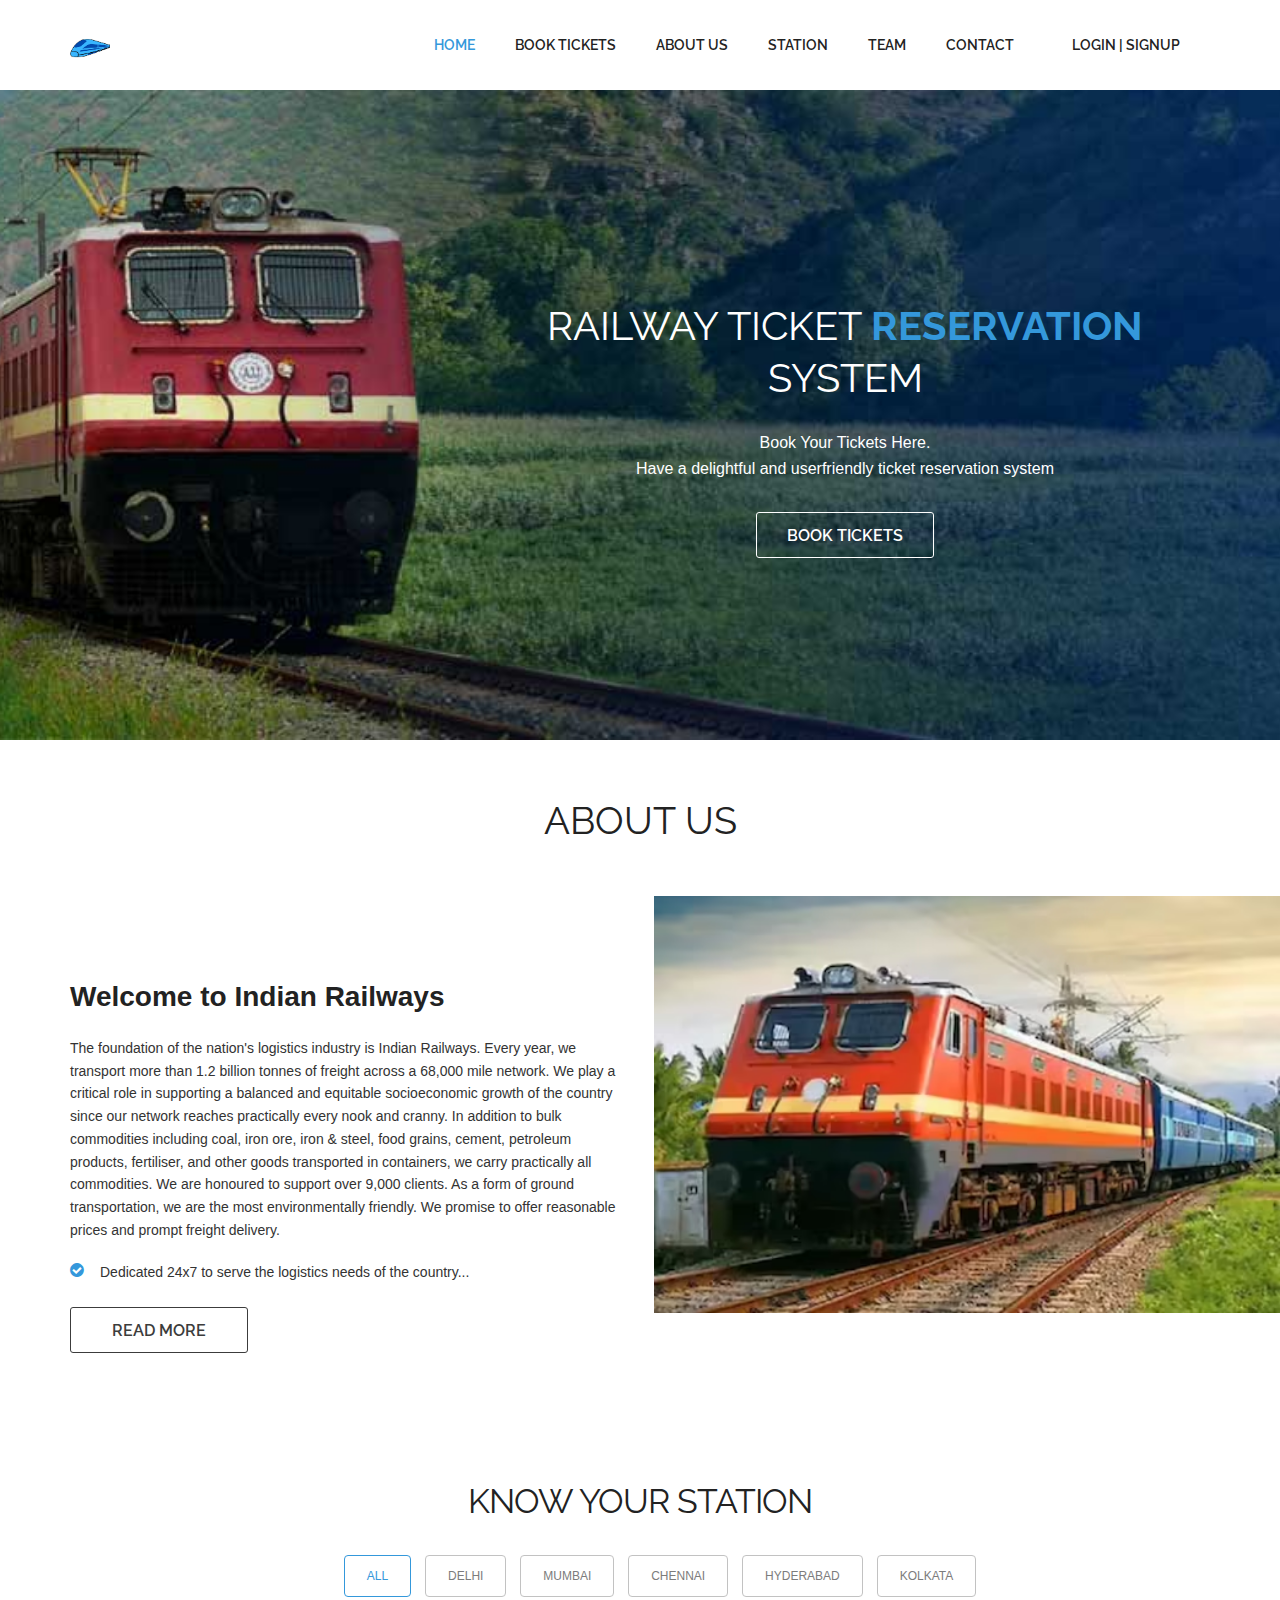
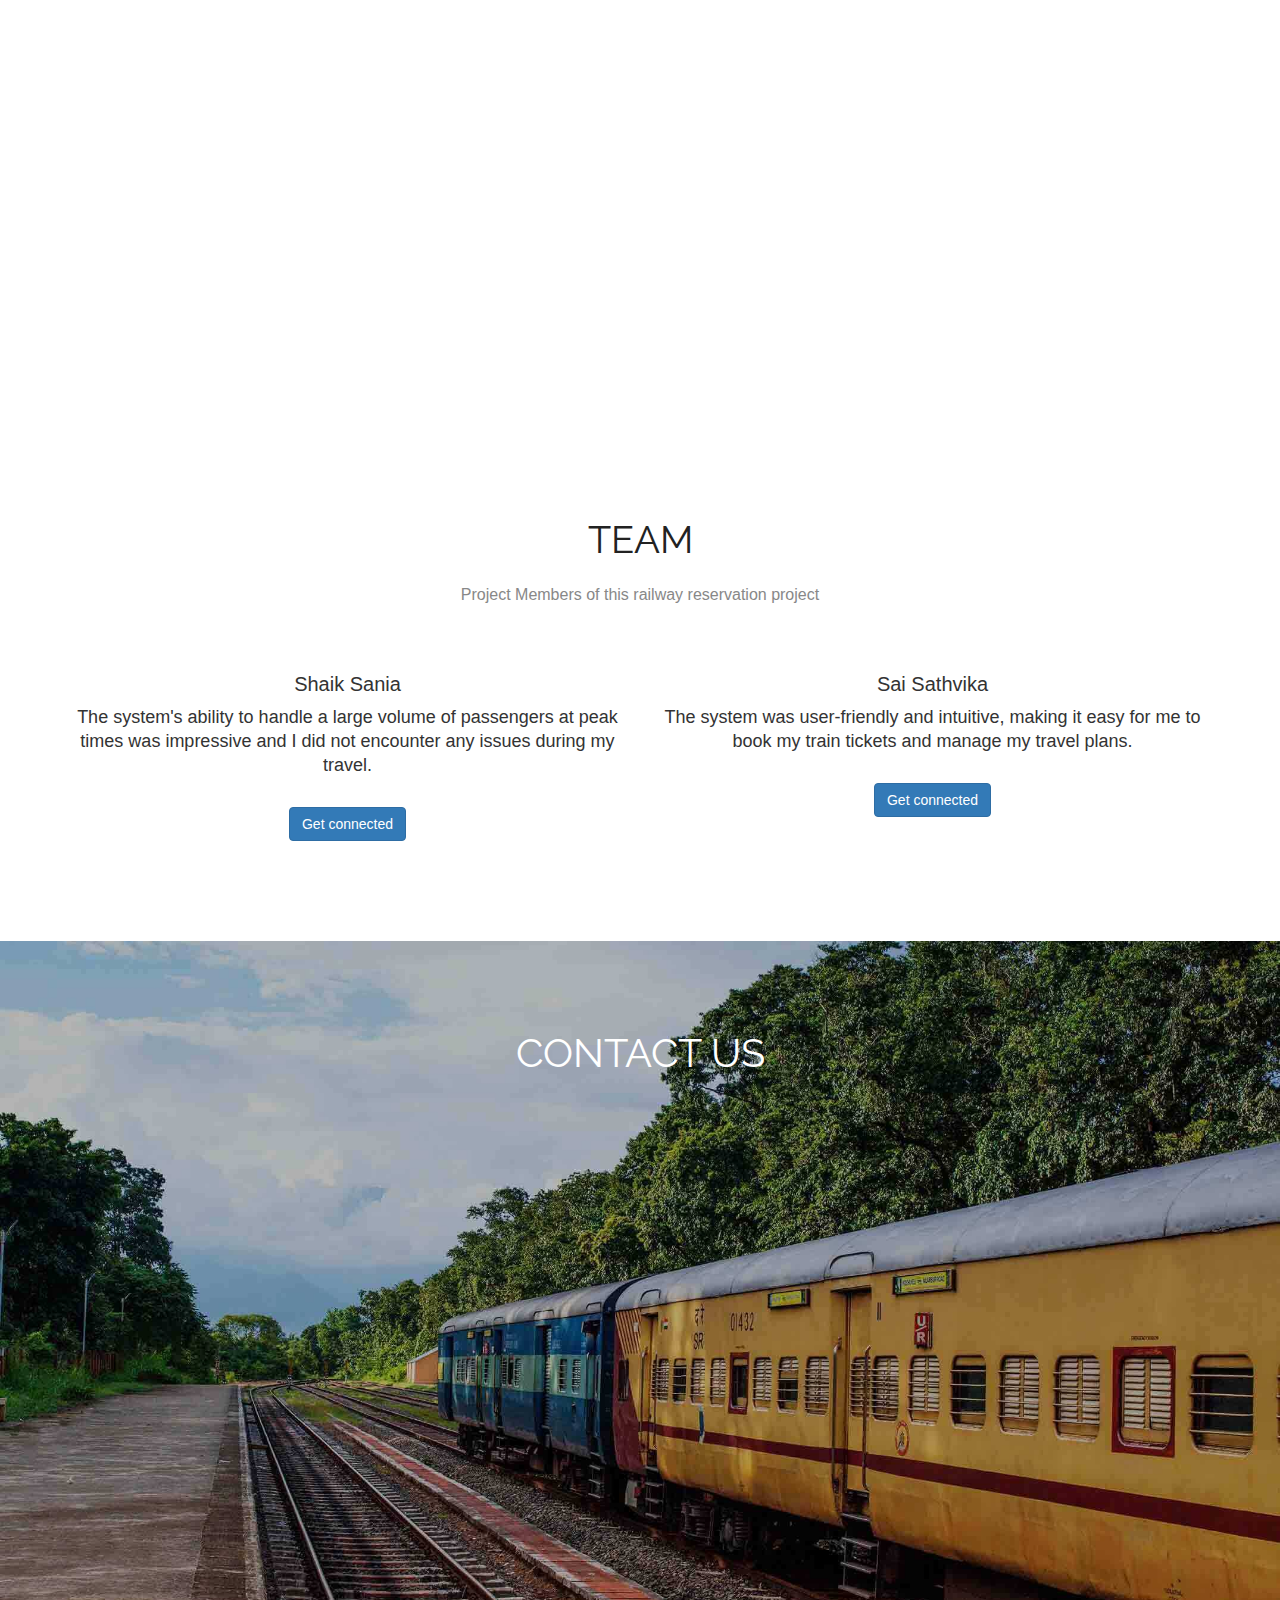
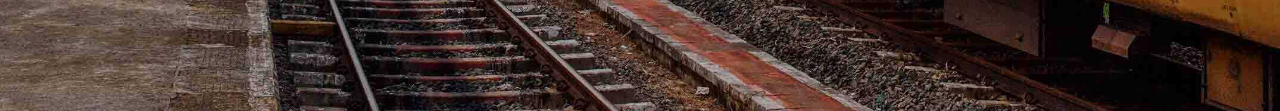
<file: index.html>
<!doctype html>
<html>

<head>
    <meta charset="utf-8">
    <meta name="viewport" content="width=device-width, maximum-scale=1">
    <title>Indian Railways</title>
    <link rel="icon" href="favicon.jpg" type="image/png">
    <link href="css/bootstrap.min.css" rel="stylesheet" type="text/css">
    <link rel="stylesheet" href="js/fancybox/jquery.fancybox.css" type="text/css" media="screen" />
    <link href="css/style.css" rel="stylesheet" type="text/css">
    <link href="css/font-awesome.css" rel="stylesheet" type="text/css">
    <link href="css/animate.css" rel="stylesheet" type="text/css">
</head>

<body>
    <style>
       
    </style>

    <!--Header_section-->
    <header id="header_wrapper">
        <div class="container">
            <div class="header_box">
                <div class="logo" style="height: 30px; overflow:hidden;"><a href="#"><img src="img/logo.jpg" alt="logo" style="width:40px"></a></div>
                <nav class="navbar navbar-inverse" role="navigation">
                    <div class="navbar-header">
                        <button type="button" id="nav-toggle" class="navbar-toggle" data-toggle="collapse"
                            data-target="#main-nav"> <span class="sr-only">Toggle navigation</span> <span
                                class="icon-bar"></span> <span class="icon-bar"></span> <span class="icon-bar"></span>
                        </button>
                    </div>
                    <div id="main-nav" class="collapse navbar-collapse navStyle">
                        <ul class="nav navbar-nav" id="mainNav">
                            <li class="active"><a href="#hero_section" class="scroll-link">Home</a></li>
                            <li><a href="train-booking.html" class="scroll-link">Book Tickets</a></li>
                            <li><a href="#aboutUs" class="scroll-link">About Us</a></li>
                            <li><a href="#station" class="scroll-link">STATION</a></li>
                            <li><a href="#team" class="scroll-link">Team</a></li>
                            <li><a href="#contact" class="scroll-link">Contact</a></li>
                            <li><a href="login.html" class="scroll-link">Login | Signup</a></li>
                        </ul>
                    </div>
                </nav>
            </div>
        </div>
    </header>
    <!--Header_section-->




    <!--Hero_Section-->
    <section id="hero_section" class="top_cont_outer">
        <div class="hero_wrapper">
            <div class="container">
                <div class="hero_section">
                    <div class="row">
                        <div class="col-md-12">
                            <div class="top_left_cont zoomIn wow animated">
                                <h2>Railway Ticket <strong>reservation</strong> system</h2>
                                <p>Book Your Tickets Here. <br />Have a delightful and userfriendly ticket reservation system</p>
                                <a href="train-booking.html" class="read_more2">Book Tickets</a>
                            </div>
                        </div>
                    </div>
                </div>
            </div>
        </div>
    </section>
    <!--Hero_Section-->


    <section id="aboutUs">
        <!--Aboutus-->
        <div class="inner_wrapper aboutUs-container fadeInLeft animated wow">
            <div class="container">
                <h2>About Us</h2>
                <div class="inner_section">

                    <div class="row">
                        <div class="col-lg-12 about-us">
                            <div class="row">
                                <div class="col-md-6">
                                    <h3>Welcome to Indian Railways</h3>
                                    <p>
                                        The foundation of the nation's logistics industry is Indian Railways. Every year, we transport more than 1.2 billion tonnes of freight across a 68,000 mile network. We play a critical role in supporting a balanced and equitable socioeconomic growth of the country since our network reaches practically every nook and cranny. In addition to bulk commodities including coal, iron ore, iron & steel, food grains, cement, petroleum products, fertiliser, and other goods transported in containers, we carry practically all commodities. We are honoured to support over 9,000 clients. As a form of ground transportation, we are the most environmentally friendly. We promise to offer reasonable prices and prompt freight delivery.
                                    </p>

                                    <ul class="about-us-list">
                                        <li class="points">Dedicated 24x7 to serve the logistics needs of the country...
                                        </li>

                                    </ul>
                                    <!-- /.about-us-list -->
                                    <div class="about-us-link">
                                        <a href="#" class="read_more">Read More</a>
                                    </div>
                                    <!-- /.about-us-link -->

                                </div>
                                <!-- /.col-md-6 -->
                                <div class="col-md-6"></div>
                                <!-- /.col-md-6 -->
                            </div>
                            <!-- /.row -->
                        </div>
                        <!-- /.col-lg-12 -->
                    </div>

                </div>
            </div>
        </div>
    </section>
    <!--Aboutus-->



    <!-- Station_portfolio -->
    <section id="station" class="content">

        <!-- Container -->
        <div class="container portfolio_title">

            <!-- Title -->
            <div class="section-title">
                <h2>KNOW YOUR STATION</h2>
            </div>
            <!--/Title -->

        </div>
        <!-- Container -->

        <div class="portfolio-top"></div>

        <!-- station_Portfolio Filters -->
        <div class="portfolio">

            <div id="filters" class="sixteen columns">
                <ul class="clearfix">
                    <li>
                        <a id="all" href="#" data-filter="*" class="active">
                            <h5>All</h5>
                        </a>
                    </li>
                    <li>
                        <a class="" href="#" data-filter=".prototype">
                            <h5>Delhi</h5>
                        </a>
                    </li>
                    <li>
                        <a class="" href="#" data-filter=".design">
                            <h5>Mumbai</h5>
                        </a>
                    </li>
                    <li>
                        <a class="" href="#" data-filter=".android">
                            <h5>Chennai</h5>
                        </a>
                    </li>
                    <li>
                        <a class="" href="#" data-filter=".appleIOS">
                            <h5>Hyderabad </h5>
                        </a>
                    </li>
                    <li>
                        <a class="" href="#" data-filter=".web">
                            <h5>Kolkata</h5>
                        </a>
                    </li>
                </ul>
            </div>
            <!--/station_Portfolio Filters -->

            <!-- station_Portfolio Wrapper -->
            <div class="isotope fadeInLeft animated wow" style="position: relative; overflow: hidden; height: 480px;"
                id="portfolio_wrapper">

                <!-- station_Portfolio Item -->
                <div style="position: absolute; left: 0px; top: 0px; transform: translate3d(0px, 0px, 0px) scale3d(1, 1, 1); width: 337px; opacity: 1;"
                    class="portfolio-item one-four   appleIOS isotope-item">
                    <div class="portfolio_img"> <img src="img/delhi.jpg" alt="station_Portfolio 1"> </div>
                    <div class="item_overlay">
                        <a href="img/delhi1.jpg" class="item_info fancybox">
                            <h4 class="project_name">DELHI STATION</h4>
                        </a>
                    </div>
                </div>
                <!--/station_Portfolio Item -->

                <!-- station_Portfolio Item-->
                <div style="position: absolute; left: 0px; top: 0px; transform: translate3d(337px, 0px, 0px) scale3d(1, 1, 1); width: 337px; opacity: 1;"
                    class="portfolio-item one-four  design isotope-item">
                    <div class="portfolio_img"> <img src="img/mubai.jpg" alt="station_Portfolio 1"> </div>
                    <div class="item_overlay">
                        <a href="img/mumbai1.jpg" class="item_info fancybox">
                            <h4 class="project_name">Mumbai Centeral</h4>
                        </a>
                    </div>
                </div>
                <!--/station_Portfolio Item -->

                <!-- station_Portfolio Item -->
                <div style="position: absolute; left: 0px; top: 0px; transform: translate3d(674px, 0px, 0px) scale3d(1, 1, 1); width: 337px; opacity: 1;"
                    class="portfolio-item one-four  design  isotope-item">
                    <div class="portfolio_img"> <img src="img/mum1.jpg" alt="station_Portfolio 1"> </div>
                    <div class="item_overlay">
                        <a href="img/mum1.jpg" class="item_info fancybox">
                            <h4 class="project_name">Mumbai</h4>
                        </a>
                    </div>
                </div>
                <!--/station_Portfolio Item-->

                <!-- station_Portfolio Item-->
                <div style="position: absolute; left: 0px; top: 0px; transform: translate3d(1011px, 0px, 0px) scale3d(1, 1, 1); width: 337px; opacity: 1;"
                    class="portfolio-item one-four  android  prototype web isotope-item">
                    <div class="portfolio_img"> <img src="img/delhi.jpg" alt="station_Portfolio 1"> </div>
                    <div class="item_overlay">
                        <a href="img/delhi1.jpg" class="item_info fancybox">
                            <h4 class="project_name">DELHI</h4>
                        </a>
                    </div>
                </div>
                <!-- station_Portfolio Item -->

                <!-- station_Portfolio Item -->
                <div style="position: absolute; left: 0px; top: 0px; transform: translate3d(0px, 240px, 0px) scale3d(1, 1, 1); width: 337px; opacity: 1;"
                    class="portfolio-item one-four  design isotope-item">
                    <div class="portfolio_img"> <img src="img/mum.jpg" alt="station_Portfolio 1"> </div>
                    <div class="item_overlay">
                        <a href="img/mum.jpg" class="item_info fancybox">
                            <h4 class="project_name">Mumbai</h4>
                        </a>
                    </div>
                </div>
                <!--/station_Portfolio Item -->

                <!-- station_Portfolio Item -->
                <div style="position: absolute; left: 0px; top: 0px; transform: translate3d(337px, 240px, 0px) scale3d(1, 1, 1); width: 337px; opacity: 1;"
                    class="portfolio-item one-four  web isotope-item">
                    <div class="portfolio_img"> <img src="img/kolkata.jpeg" alt="station_Portfolio 1"> </div>
                    <div class="item_overlay">
                        <a href="img/kolkata.jpeg" class="item_info fancybox">
                            <h4 class="project_name">Kolkata
                            </h4>
                        </a>
                    </div>
                </div>
                <!--/Portfolio Item -->

                <!-- Portfolio Item  -->
                <div style="position: absolute; left: 0px; top: 0px; transform: translate3d(674px, 240px, 0px) scale3d(1, 1, 1); width: 337px; opacity: 1;"
                    class="portfolio-item one-four  design web isotope-item">
                    <div class="portfolio_img"> <img src="img/kol-hw.jpg" alt="station_Portfolio 1"> </div>
                    <div class="item_overlay">
                        <a href="img/kol-hw.jpg" class="item_info fancybox">
                            <h4 class="project_name">Kolkata Howrah</h4>
                        </a>
                    </div>
                </div>
                <!--/station_Portfolio Item -->

                <!-- station_Portfolio Item -->
                <div style="position: absolute; left: 0px; top: 0px; transform: translate3d(1011px, 240px, 0px) scale3d(1, 1, 1); width: 337px; opacity: 1;"
                    class="portfolio-item one-four   android isotope-item">
                    <div class="portfolio_img"> <img src="img/chennai.JPG" alt="station_Portfolio 1"> </div>
                    <div class="item_overlay">
                        <a href="img/chennai.JPG" class="item_info fancybox">
                            <h4 class="project_name">Chennai Central</h4>
                        </a>
                    </div>
                </div>
                <!--/station_Portfolio Item -->



            </div>
            <!--/station_Portfolio Wrapper -->

        </div>
        <!--/station_Portfolio Filters -->

        <div class="portfolio_btm"></div>


        <div id="project_container">
            <div class="clear"></div>
            <div id="project_data"></div>
        </div>
    </section>


    <section class="page_section team" id="team">
        <!--main-section team-start-->
        <div class="container" style="padding-top:50px;">
            <h2>Team</h2>
            <h6>Project Members of this railway reservation project</h6>
  

<!-- new div -->
<div class="row text-center" style="padding-bottom: 100px; font-size: 18px;">
  <div class="col-sm-6 mb-3 mb-sm-0">
    <div class="card">
      <div class="card-body">
        <h5 class="card-title" style="font-size: 20px;">Shaik Sania</h5>
        <p class="card-text">The system's ability to handle a large volume of passengers at peak times was impressive and I did not encounter any issues during my travel. </p>
        <a href="#" class="btn btn-primary" style="margin-top:30px">Get connected</a>
      </div>
    </div>
  </div>
  <div class="col-sm-6">
    <div class="card">
      <div class="card-body">
        <h5 class="card-title" style="font-size: 20px;">Sai Sathvika</h5>
        <p class="card-text">The system was user-friendly and intuitive, making it easy for me to book my train tickets and manage my travel plans. </p>
        <a href="#" class="btn btn-primary" style="margin-top:30px">Get connected</a>
      </div>
    </div>
  </div>
</div>
<!-- new div -->
        </div>
    </section>
    <!--/Team-->
    <!--Footer-->
    <footer class="footer_wrapper" id="contact">
        <div class="container">
            <section class="page_section contact" id="contact">
                <div class="contact_section">
                    <h2>Contact Us</h2>
                    <div class="row">
                        <div class="col-lg-4">

                        </div>
                        <div class="col-lg-4">

                        </div>
                        <div class="col-lg-4">

                        </div>
                    </div>
                </div>
                <div class="row">
                    <div class="col-lg-4 wow fadeInLeft" style="color: #fff;">
                        <div class="contact_info">
                            <div class="detail">
                                <h4>S_Infosys</h4>
                                <p>104, Deepanjali Nagar, Bangalore</p>
                            </div>
                            <div class="detail">
                                <h4>call us</h4>
                                <p>+91 9876543210</p>
                            </div>
                            <div class="detail">
                                <h4>Email us</h4>
                                <p>support@ourteam.com</p>
                            </div>
                        </div>
                    </div>
                    <div class="col-lg-8 wow fadeInLeft delay-06s" style="color: #fff;">
                        <div class="form">
                            <input class="input-text" type="text" name="" value="Your Name *"
                                onFocus="if(this.value==this.defaultValue)this.value='';"
                                onBlur="if(this.value=='')this.value=this.defaultValue;">
                            <input class="input-text" type="text" name="" value="Your E-mail *"
                                onFocus="if(this.value==this.defaultValue)this.value='';"
                                onBlur="if(this.value=='')this.value=this.defaultValue;">
                            <textarea class="input-text text-area" cols="0" rows="0"
                                onFocus="if(this.value==this.defaultValue)this.value='';"
                                onBlur="if(this.value=='')this.value=this.defaultValue;">Your Message *</textarea>
                            <input class="input-btn" type="submit" value="send message">
                        </div>
                    </div>
                </div>
            </section>
        </div>
    </footer>

    <script type="text/javascript" src="js/jquery-1.11.0.min.js"></script>
    <script type="text/javascript" src="js/bootstrap.min.js"></script>
    <script type="text/javascript" src="js/jquery-scrolltofixed.js"></script>
    <script type="text/javascript" src="js/jquery.nav.js"></script>
    <script type="text/javascript" src="js/jquery.easing.1.3.js"></script>
    <script type="text/javascript" src="js/jquery.isotope.js"></script>
    <script src="js/fancybox/jquery.fancybox.pack.js" type="text/javascript"></script>
    <script type="text/javascript" src="js/wow.js"></script>
    <script type="text/javascript" src="js/custom.js"></script>




</body>

</html>
</file>
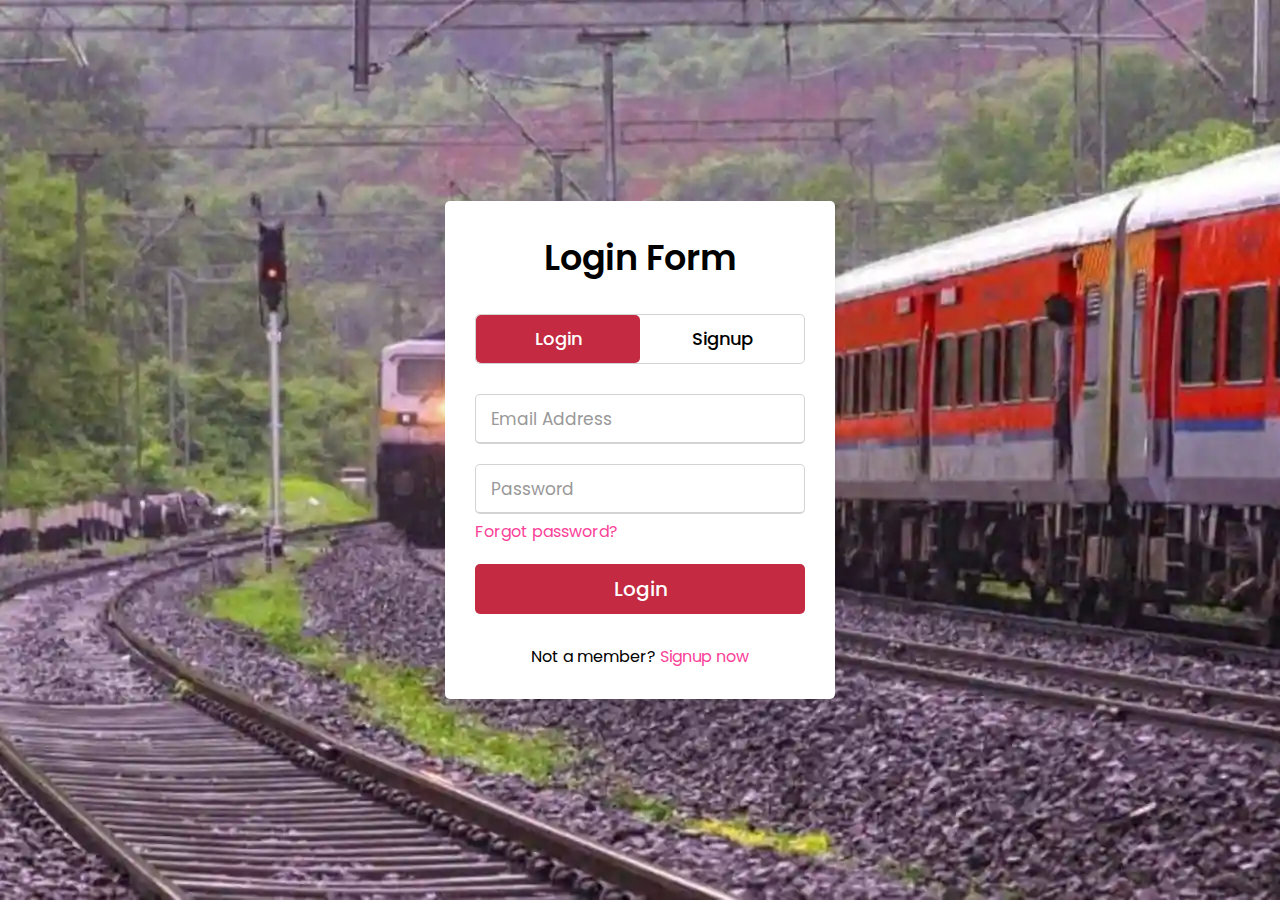
<file: login.html>
<!DOCTYPE html>
<html lang="en" dir="ltr">
   <head>
      <meta charset="utf-8">
      <title>Login and Registration | Railway Reservation System</title>
      
    <link rel="icon" href="favicon.jpg" type="image/png">
      <link rel="stylesheet" href="css/login.css">
      <meta name="viewport" content="width=device-width, initial-scale=1.0">

   </head>
   <body style="background-image: url(img/regpage.jpg);  background-size: cover;">


      <div class="wrapper">
         <div class="title-text">
            <div class="title login">
               Login Form
            </div>
            <div class="title signup">
               Signup Form
            </div>
         </div>
         <div class="form-container">
            <div class="slide-controls">
               <input type="radio" name="slide" id="login" checked>
               <input type="radio" name="slide" id="signup">
               <label for="login" class="slide login">Login</label>
               <label for="signup" class="slide signup">Signup</label>
               <div class="slider-tab"></div>
            </div>
            <div class="form-inner">
               <form action="#" class="login">
                  <div class="field">
                     <input type="text" placeholder="Email Address" required>
                  </div>
                  <div class="field">
                     <input type="password" placeholder="Password" required>
                  </div>
                  <div class="pass-link">
                     <a href="#">Forgot password?</a>
                  </div>
                  <div class="field btn">
                     <div class="btn-layer"></div>
                     <input type="submit" value="Login">
                  </div>
                  <div class="signup-link">
                     Not a member? <a href="">Signup now</a>
                  </div>
               </form>
               <form action="#" class="signup">
                  <div class="field">
                     <input type="text" placeholder="Email Address" required>
                  </div>
                  <div class="field">
                     <input type="password" placeholder="Password" required>
                  </div>
                  <div class="field">
                     <input type="password" placeholder="Confirm password" required>
                  </div>
                  <div class="field btn">
                     <div class="btn-layer"></div>
                     <input type="submit" value="Signup">
                  </div>
               </form>
            </div>
         </div>
      </div>



      
 




      <script>
         const loginText = document.querySelector(".title-text .login");
         const loginForm = document.querySelector("form.login");
         const loginBtn = document.querySelector("label.login");
         const signupBtn = document.querySelector("label.signup");
         const signupLink = document.querySelector("form .signup-link a");
         signupBtn.onclick = (()=>{
           loginForm.style.marginLeft = "-50%";
           loginText.style.marginLeft = "-50%";
         });
         loginBtn.onclick = (()=>{
           loginForm.style.marginLeft = "0%";
           loginText.style.marginLeft = "0%";
         });
         signupLink.onclick = (()=>{
           signupBtn.click();
           return false;
         });
      </script>
   </body>
</html>
</file>
<file: css/login.css>
@import url('https://fonts.googleapis.com/css2?family=Poppins:wght@200;300;400;500;600;700&display=swap');
*{
  margin: 0;
  padding: 0;
  box-sizing: border-box;
  font-family: 'Poppins',sans-serif;
  text-decoration: none;
}



@import url('https://fonts.googleapis.com/css?family=Poppins:400,500,600,700&display=swap');
*{
  margin: 0;
  padding: 0;
  box-sizing: border-box;
  font-family: 'Poppins', sans-serif;
}
html,body{
  display: grid;
  height: 100%;
  width: 100%;
  place-items: center;
  /*background: -webkit-linear-gradient(left, #a445b2, #fa4299);*/
  background-image: url('bg.jpg');
}
::selection{
  background: #fa4299;
  color: #fff;
}
.wrapper{
  overflow: hidden;
  max-width: 390px;
  background: #fff;
  padding: 30px;
  border-radius: 5px;
  box-shadow: 0px 15px 20px rgba(0,0,0,0.1);
}
.wrapper .title-text{
  display: flex;
  width: 200%;
}
.wrapper .title{
  width: 50%;
  font-size: 35px;
  font-weight: 600;
  text-align: center;
  transition: all 0.6s cubic-bezier(0.68,-0.55,0.265,1.55);
}
.wrapper .slide-controls{
  position: relative;
  display: flex;
  height: 50px;
  width: 100%;
  overflow: hidden;
  margin: 30px 0 10px 0;
  justify-content: space-between;
  border: 1px solid lightgrey;
  border-radius: 5px;
}
.slide-controls .slide{
  height: 100%;
  width: 100%;
  color: #fff;
  font-size: 18px;
  font-weight: 500;
  text-align: center;
  line-height: 48px;
  cursor: pointer;
  z-index: 1;
  transition: all 0.6s ease;
}
.slide-controls label.signup{
  color: #000;
}
.slide-controls .slider-tab{
  position: absolute;
  height: 100%;
  width: 50%;
  left: 0;
  z-index: 0;
  border-radius: 5px;
/*  background: -webkit-linear-gradient(left, #a445b2, #fa4299);*/
background: #C42A41;
  transition: all 0.6s cubic-bezier(0.68,-0.55,0.265,1.55);
}
input[type="radio"]{
  display: none;
}
#signup:checked ~ .slider-tab{
  left: 50%;
}
#signup:checked ~ label.signup{
  color: #fff;
  cursor: default;
  user-select: none;
}
#signup:checked ~ label.login{
  color: #000;
}
#login:checked ~ label.signup{
  color: #000;
}
#login:checked ~ label.login{
  cursor: default;
  user-select: none;
}
.wrapper .form-container{
  width: 100%;
  overflow: hidden;
}
.form-container .form-inner{
  display: flex;
  width: 200%;
}
.form-container .form-inner form{
  width: 50%;
  transition: all 0.6s cubic-bezier(0.68,-0.55,0.265,1.55);
}
.form-inner form .field{
  height: 50px;
  width: 100%;
  margin-top: 20px;
}
.form-inner form .field input{
  height: 100%;
  width: 100%;
  outline: none;
  padding-left: 15px;
  border-radius: 5px;
  border: 1px solid lightgrey;
  border-bottom-width: 2px;
  font-size: 17px;
  transition: all 0.3s ease;
}
.form-inner form .field input:focus{
  border-color: #fc83bb;
  /* box-shadow: inset 0 0 3px #fb6aae; */
}
.form-inner form .field input::placeholder{
  color: #999;
  transition: all 0.3s ease;
}
form .field input:focus::placeholder{
  color: #b3b3b3;
}
.form-inner form .pass-link{
  margin-top: 5px;
}
.form-inner form .signup-link{
  text-align: center;
  margin-top: 30px;
}
.form-inner form .pass-link a,
.form-inner form .signup-link a{
  color: #fa4299;
  text-decoration: none;
}
.form-inner form .pass-link a:hover,
.form-inner form .signup-link a:hover{
  text-decoration: underline;
}
form .btn{
  height: 50px;
  width: 100%;
  border-radius: 5px;
  position: relative;
  overflow: hidden;
}
form .btn .btn-layer{
  height: 100%;
  width: 300%;
  position: absolute;
  left: -100%;
/*  background: -webkit-linear-gradient(right, #a445b2, #fa4299, #a445b2, #fa4299);*/
background: #C42A41;
  border-radius: 5px;
  transition: all 0.4s ease;;
}
form .btn:hover .btn-layer{
  left: 0;
}
form .btn input[type="submit"]{
  height: 100%;
  width: 100%;
  z-index: 1;
  position: relative;
  background: none;
  border: none;
  color: #fff;
  padding-left: 0;
  border-radius: 5px;
  font-size: 20px;
  font-weight: 500;
  cursor: pointer;
}
</file>
<file: css/style.css>
@charset "utf-8";
@import url(http://fonts.googleapis.com/css?family=Raleway:800,700,400);
@import url(http://fonts.googleapis.com/css?family=Signika:400,600);
/* Reset
---------------------------------*/

ul {
    list-style: none;
}

.figure {
    margin: 0px;
}

img {
    max-width: 100%;
}

a,
a:hover,
a:active {
    outline: 0px !important;
    text-decoration: none;
}

---------------------------------*/

body {
    background: #fff;
    font-family: 'Open Sans', sans-serif;
    font-size: 14px;
    font-weight: normal;
    color: #888888;
    margin: 0;
}

h2 {
    font-size: 38px;
    color: #222222;
    font-family: 'Raleway', sans-serif;
    font-weight: normal;
    margin: 0px 0 25px 0;
    text-align: center;
    text-transform: uppercase;
}

h3 {
    font-family: 'Open Sans', sans-serif;
    font-weight: 600;
    color: #222222;
    font-size: 18px;
    margin: 0 0 5px 0;
}

h6 {
    font-size: 16px;
    color: #888888;
    font-family: 'Open Sans', sans-serif;
    font-weight: 400;
    text-align: center;
    margin: 0 0 60px 0;
}

p {
    line-height: 24px;
    margin: 0;
}

/* Header Styles
---------------------------------*/

#header_wrapper {
    background: #ffffff;
    padding: 20px 0px;
}

.header_box {
    position: relative;
}

.logo {
    float: left;
    margin-top: 8px;
    position: relative;
    z-index: 2;
}

.res-nav_click {
    display: none;
}

/* Nav Styles
---------------------------------*/

.navbar-inverse {
    background-color: transparent;
    border-color: transparent;
}

.navbar {
    border: 0px solid #fff;
    min-height: 40px;
    margin-bottom: 0px;
}

.navbar-inverse .navbar-nav>li>a {
    color: #222;
}

.navStyle {
    float: right;
}

.navStyle ul {
    list-style: none;
    padding: 0px;
}

.navStyle ul li {
    display: inline-block;
    margin: 0 5px;
}

.navStyle ul li:first-child {
    /*margin:0px;*/
    
}

.navStyle ul li:last-child {
    margin: 0 0 0 23px;
}

.navStyle ul li a {
    display: block;
    font-size: 14px;
    color: #222222;
    font-family: 'Raleway', sans-serif;
    text-decoration: none;
    text-transform: uppercase;
    font-weight: 600;
    transition: all 0.2s ease-in-out;
    -moz-transition: all 0.2s ease-in-out;
    -webkit-transition: all 0.2s ease-in-out;
}

.navStyle ul li a:hover {
    color: #3498db;
}

.navStyle>li>a:hover,
.nav>li>a:focus {
    text-decoration: none;
    color: #3498db;
    background-color: transparent;
}

.navbar-inverse .navbar-nav>li>a:hover,
.navbar-inverse .navbar-nav>li>a:focus {
    color: #3498db;
    background-color: transparent;
}

.navbar-inverse .navbar-nav>.active>a,
.navbar-inverse .navbar-nav>.active>a:hover,
.navbar-inverse .navbar-nav>.active>a:focus {
    color: #3498db;
    background-color: transparent;
}

.navStyle>li.active>a,
.navStyle>li.active>a:hover {
    text-decoration: none;
    color: #3498db;
    background-color: transparent;
}

.borderLeft {
    border-left: 1px solid #DADADA;
}

.borderTop {
    margin-top: 30px;
    border-top: 1px solid #DADADA;
}

.mrgTop {
    margin-top: 30px;
}

/* Top_content
---------------------------------*/

.top_cont_outer {
    background: #3498db;
    position: relative;
/*    background: url(../img/cover1.jpg) top center no-repeat;*/
background: url(../img/train2.jpg) top center no-repeat;
    background-position: center;
    background-size: cover;
    height: 650px;
}

.hero_section {
    position: relative;
    padding-top: 100px;
}

.white_pad {
    position: relative;
    right: 0px;
    bottom: 0px;
}

.white_pad img {
    position: absolute;
    right: 0px;
    bottom: 0px;
}

.top_left_cont {
/*    padding: 110px 0;*/
padding-top: 110px;
padding-left: 410px;
}

.top_left_cont h3 {
    font-size: 16px;
    color: #f56eab;
    margin: 0 0 20px 0;
    text-align: left;
    font-weight: 700;
}

.top_left_cont h2 {
    font-size: 40px;
    color: #FFF;
    line-height: 52px;
    margin: 0 0 26px 0;
    font-family: 'Raleway', sans-serif;
    text-align: center;
}

.top_left_cont h2 strong {
    font-weight: 700;
    color: #3498db;
}

.top_left_cont p {
    font-size: 16px;
    color: #fff;
    margin: 0 0 30px 0;
    line-height: 26px;
    text-align: center;
}

a.read_more,
a.read_more2 {
    font-family: 'Raleway', sans-serif;
    display: block;
    font-size: 16px;
    width: 178px;
    height: 46px;
    line-height: 46px;
    border-radius: 3px;
    text-align: center;
    text-transform: uppercase;
    font-weight: 600;
    transition: all 0.2s ease-in-out;
    -moz-transition: all 0.2s ease-in-out;
    -webkit-transition: all 0.2s ease-in-out;
    background: transparent;
    color: #fff;
    border: 1px solid #fff;
    margin: 0 auto;
}

a.read_more {
    color: #3C3C3C;
    border: 1px solid #3C3C3C;
}

a.read_more2:hover,
a.read_more:hover {
    background: #fff;
    color: #3498db;
    border: 1px solid #fff;
}

a.read_more:hover {
    background: #fff;
    color: #3498db;
    border: 1px solid #3498db;
}



/* Latest Work
---------------------------------*/

#work_outer {
    background: #f9f9f9;
    padding: 70px 0px;
    position: relative;
}

.work_pic {
    position: absolute;
    right: 0;
    top: 25%;
    width: 50%;
}

.inner_section {
    padding: 60px 0 20px;
}

.service-list {
    padding: 0 0 0 0;
    font-size: 14px;
    margin-bottom: 40px;
}

.service-list-col1 {
    float: left;
    width: 60px;
    text-align: center;
}

.service-list-col1 i {
    /*display: ;*/
    color: #888;
    font-size: 19px;
    font-style: normal;
    line-height: 20px;
}

.service-list-col2 {
    overflow: hidden;
}

.page_section.alabaster {
    background: #fafafa;
}

.work_bottom {
    padding: 20px 0 0 0px;
}

.work_bottom span {
    font-size: 18px;
    color: #333333;
    display: block;
    margin: 0 0 20px 0;
}

a.contact_btn {
    background: #fff;
    text-transform: uppercase;
    display: block;
    width: 176px;
    height: 49px;
    text-align: center;
    line-height: 49px;
    font-size: 16px;
    color: #3498db;
    border-radius: 3px;
    font-family: 'Raleway', sans-serif;
    font-weight: 600;
    border: 2px solid #3498db;
    transition: all 0.2s ease-in-out;
    -moz-transition: all 0.2s ease-in-out;
    -webkit-transition: all 0.2s ease-in-out;
}

a.contact_btn:hover {
    background: #3498db;
    color: #fff;
}

.input-text {
    background: transparent;
}


/* About Us
--------------------------- */

.aboutUs-container {
/*    background-image: url(../img/cover4.jpg);*/
background-image: url(../img/cover143.png);
}

.aboutUs-container {
    background-repeat: no-repeat;
    background-position: right;
    background-size: auto 67%;
    background-position-y: 96px;
}

#about-us .read-more {
    border: 1px solid #3498db;
    color: #1a1a1a;
}

#about-us .read-more:hover {
    background-color: #e74c3c;
    border: 1px solid #e74c3c;
    color: #fff;
}

.about-us-post-container {
    background-repeat: no-repeat;
    background-position: right;
    background-size: auto 100%;
}

.about-us {
    margin-top: 50px;
    margin-bottom: 50px;
}

.about-us h3 {
    font-size: 28px;
    line-height: 40px;
}

.points {
    margin-bottom: 10px;
    font-size: 14px;
    padding-left: 0px;
}

.about-us p {
    /*font-size: 0.9375em;*/
    line-height: 1.625em;
    padding: 15px 0;
}

.about-us .about-us-list {
    list-style: none;
    margin-bottom: 20px;
    padding-left: 0px;
}

.about-us .points {
    position: relative;
    list-style-type: none;
    padding: 5px 0 5px 30px;
}

.about-us .points:before {
    content: "\f058";
    position: absolute;
    font-family: FontAwesome;
    font-size: 1.125em;
    color: #3498db;
    left: 0px;
    top: 3px;
}

.about-us-link a:first-child {
    margin-left: 0;
}

/* Team
---------------------------------*/

.team_section {
    max-width: 993px;
    margin: 0 auto;
}

.team_area {
    width: 30.66%;
    margin-right: 3.82979%;
    overflow: hidden;
    text-align: center;
    float: left;
}

.team_area span {
    margin-bottom: 24px;
    display: block;
}

.team_area:nth-of-type(3n+0) {
    margin: 0;
}

.team_box {
    width: auto;
    height: auto;
    position: relative;
    border-radius: 50%;
    margin: 0px 3px 25px 3px;
}

/*
.team_box_shadow {
    transition: all 0.3s ease-in-out;
    -moz-transition: all 0.3s ease-in-out;
    -webkit-transition: all 0.3s ease-in-out;
    position: absolute;
    width: 100%;
    height: 26%;
    z-index: 10;
    bottom: 0px;
} */

.team_box_shadow a {
    display: block;
    width: 100%;
    height: 100%;
    border-bottom: 4px solid #3498db;
}

.team_box:hover .team_box_shadow {
    box-shadow: inset 0px 0px 0px 148px rgba(17, 17, 17, 0.80);
}

.team_box:hover ul {
    display: block;
    opacity: 1;
}

.team_box img {
    display: block;
    border-radius: 0%;
    width: 90%;
    margin: 0 auto;
}

.team_box ul {
    display: block;
    padding: 0;
    margin: 0;
    list-style: none;
    position: absolute;
    left: 0;
    top: 88%;
    width: 100%;
    text-align: center;
    margin-top: -14px;
    z-index: 15;
    transition: all 0.6s ease-in-out;
    -moz-transition: all 0.6s ease-in-out;
    -webkit-transition: all 0.6s ease-in-out;
}

.team_box ul li {
    display: inline-block;
    margin: 0 11px;
    width: 34px;
    border-radius: 50%;
    background: #fff;
    padding: 10px 0 4px;
    margin-bottom: 5px;
}

.team_box ul li a {
    display: inline-block;
    font-size: 18px;
    color: #3498db;
    transition: all 0.3s ease-in-out;
    -moz-transition: all 0.3s ease-in-out;
    -webkit-transition: all 0.3s ease-in-out;
}

.team_box ul li a:hover,
.team_box ul li a:focus {
    text-decoration: none;
}

.team_box ul li a.fa-twitter:hover {
    color: #55acee;
}

.team_box ul li a.fa-facebook:hover {
    color: #3b5998;
}

.team_box ul li a.fa-pinterest:hover {
    color: #cb2026;
}

.team_box ul li a.fa-google-plus:hover {
    color: #dd4b39;
}

#aboutUs {
    padding: 60px 0;
}

/* Contact
---------------------------------*/

.page_section.contact {
    padding: 90px 0 100px;
}

.contact_section {
    margin: 0 0 60px 0;
}

.contact_section h2 {
    font-size: 40px;
    color: #ffffff;
    margin: 0 0 50px 0;
    text-transform: uppercase;
}

.contact_block {
    text-align: center;
}

.contact_block_icon {
    border-radius: 50%;
    height: 85px;
    width: 85px;
    margin: 0px auto 20px;
}

.contact_block_icon.icon2 {
    border-color: #3498db;
}

.contact_block_icon.icon3 {
    border-color: #49b5e7;
}

.contact_block_icon span {
    background: none repeat scroll 0 0 #f56eab;
    border: 5px solid #fff;
    border-radius: 50%;
    display: block;
    height: 100%;
    width: 100%;
}

.contact_block_icon.icon2 {
    border-color: #3498db;
}

.contact_block_icon.icon2 span {
    background: #3498db;
}

.contact_block_icon.icon3 {
    border-color: #49b5e7;
}

.contact_block_icon.icon3 span {
    background: #49b5e7;
}

.contact_block_icon i {
    color: #fff;
    font-size: 36px;
    margin-top: 0;
    position: relative;
    top: 26px;
    z-index: 20;
}

.contact_block span {
    display: block;
    font-size: 16px;
    color: #ffffff;
    line-height: 20px;
}

.contact_block span a {
    display: block;
    font-size: 16px;
    color: #ffffff;
    line-height: 20px;
}

.contact_info {
    font-size: 15px;
    margin: 0 0 0 20px;
    padding-left: 0;
}

.contact_info h3 {
    font-size: 24px;
    font-weight: 600;
    margin: 0 0 30px;
    color: #fff;
}

.contact_info p {
    line-height: 28px;
    display: block;
    font-size: 16px;
    color: #ffffff;
    margin: 0 0 30px;
}

.social_links {
    padding: 0;
    margin: 0;
    display: block;
    overflow: hidden;
    list-style: none;
}

.social_links li {
    float: left;
    margin-right: 4px;
}

.social_links li a {
    display: block;
    width: 50px;
    height: 50px;
    text-align: center;
    line-height: 50px;
    font-size: 25px;
    color: #fff;
}

.social_links li a:hover,
.social_links li a:focus {
    text-decoration: none;
    border-radius: 80px;
}

.twitter a:hover {
    color: #55acee;
}

.facebook a:hover {
    color: #3b5998;
}

.pinterest a:hover {
    color: #cb2026;
}

.gplus a:hover {
    color: #dd4b39;
}

.form {
    margin: 0 66px 0 30px;
}

.input-text {
    padding: 15px 16px;
    border: 1px solid #ccc;
    width: 100%;
    height: 50px;
    display: block;
    border-radius: 4px;
    font-size: 15px;
    color: #aaa;
    margin: 0 0 15px 0;
    transition: all 0.3s ease-in-out;
    -moz-transition: all 0.3s ease-in-out;
    -webkit-transition: all 0.3s ease-in-out;
}

.input-text:focus {
    border: 1px solid #fff;
    outline: 0;
    -webkit-box-shadow: inset 0 1px 1px rgba(0, 0, 0, 0.075), 0 0 8px rgba(124, 197, 118, 0.3);
    -moz-box-shadow: inset 0 1px 1px rgba(0, 0, 0, 0.075), 0 0 8px rgba(124, 197, 118, 0.3);
    box-shadow: inset 0 1px 1px rgba(0, 0, 0, 0.075), 0 0 8px rgba(124, 197, 118, 0.3);
}

.input-text.text-area {
    height: 230px;
    resize: none;
    overflow: auto;
}

.input-btn {
    width: 175px;
    height: 50px;
    letter-spacing: 0px;
    background: #3498db;
    border-radius: 3px;
    color: #ffffff;
    font-size: 16px;
    text-transform: uppercase;
    font-weight: 600;
    border: 0px;
    transition: all 0.3s ease-in-out;
    -moz-transition: all 0.3s ease-in-out;
    -webkit-transition: all 0.3s ease-in-out;
}

.input-btn:hover {
    background: #fff;
    color: #222;
}

/* Footer
---------------------------------*/

.footer_wrapper {
/*    background-image: url(../img/train1.jpg);*/
    background-image: url(../img/contectbg.jpg);
    background-position: center;
    background-size: cover;
}

.footer_bottom {
    border-top: 1px solid #3C3A3A;
    padding: 25px 0;
}

.footer_bottom span {
    display: block;
    font-size: 14px;
    color: #cccccc;
    text-align: center;
}

.footer_bottom span a {
    display: inline-block;
    color: #3498db;
    font-size: 16px;
    transition: all 0.3s ease-in-out;
    -moz-transition: all 0.3s ease-in-out;
    -webkit-transition: all 0.3s ease-in-out;
}

.footer_bottom span a:hover {
    color: #fff;
}

/* Animation Timers
---------------------------------*/

.delay-02s {
    animation-delay: 0.2s;
    -webkit-animation-delay: 0.2s;
}

.delay-03s {
    animation-delay: 0.3s;
    -webkit-animation-delay: 0.3s;
}

.delay-04s {
    animation-delay: 0.4s;
    -webkit-animation-delay: 0.4s;
}

.delay-05s {
    animation-delay: 0.5s;
    -webkit-animation-delay: 0.5s;
}

.delay-06s {
    animation-delay: 0.6s;
    -webkit-animation-delay: 0.6s;
}

.delay-07s {
    animation-delay: 0.7s;
    -webkit-animation-delay: 0.7s;
}

.delay-08s {
    animation-delay: 0.8s;
    -webkit-animation-delay: 0.8s;
}

.delay-09s {
    animation-delay: 0.9s;
    -webkit-animation-delay: 0.9s;
}

.delay-1s {
    animation-delay: 1s;
    -webkit-animation-delay: 1s;
}

.delay-12s {
    animation-delay: 1.2s;
    -webkit-animation-delay: 1.2s;
}

/*new_station_profolio*/

/* station_Portfolio */

.container.portfolio_title {
    padding-bottom: 0px;
}

#portfolio {
    padding: 60px 0 40px;
}

/* station_Portfolio Filters */

#filters {
    margin-top: 10px;
    margin-bottom: 40px;
    text-align: center;
    display: block;
    float: none;
    z-index: 2;
    position: relative;
}

#filters ul li {
    display: inline-block;
    margin: 0 5px;
}

#filters ul li a {
    display: block;
}

#filters ul li a h5 {
    background: none repeat scroll 0 0 #f7f7f7;
    border-radius: 4px;
    display: inline-block;
    font-size: 12px;
    line-height: 20px;
    margin-bottom: 5px;
    padding: 10px 22px;
    text-transform: uppercase;
    transition: all 0.3s ease-in-out 0s;
    background: #fff;
    border: #C2C2C2 solid 1px;
    color: #7C7C7C;
}

#filters ul li a:hover h5,
#filters ul li a.active h5 {
    background: #fff;
    color: #3498db;
    text-decoration: none;
    border: #3498db solid 1px;
}

.section-title h2 {
    color: #222222;
    font-family: 'Raleway', sans-serif;
    font-size: 34px;
    letter-spacing: -1px;
    margin: 0 0 15px;
    text-align: center;
    text-transform: uppercase;
}

.section-title span {
    display: block;
    color: #888888;
    font-family: 'Open Sans', sans-serif;
    font-size: 16px;
    font-weight: 400;
    margin: 0 0 60px;
    text-align: center;
}

/* station_Portfolio Items */

#portfolio_wrapper {
    position: relative;
    padding: 0;
    width: 100%;
    margin: 0 auto;
    display: block;
}

#portfolio_wrapper .one-four {
    margin: 0 !important;
    line-height: 0;
    width: 25%;
    padding: 0;
    position: relative;
}

.portfolio-item {
    padding: 0;
    position: relative;
    overflow: hidden;
}

.portfolio-item .portfolio_img {
    overflow: hidden;
    display: block;
    position: relative;
}

.portfolio-item .portfolio_img img {
    width: 100%;
    height: auto;
}

.portfolio-item:hover .item_overlay {
    opacity: 1;
    transition: all 0.4s ease 0s;
    -moz-transition: all 0.4s ease 0s;
    -webkit-transition: all 0.4s ease 0s;
    -ms-transition: all 0.4s ease 0s;
    -o-transition: all 0.4s ease 0s;
}

.item_overlay {
    width: 100%;
    height: 100%;
    position: absolute;
    top: 0;
    left: 0;
    opacity: 0;
    transition: all 0.3s ease 0s;
    -moz-transition: all 0.3s ease 0s;
    -webkit-transition: all 0.3s ease 0s;
    -o-transition: all 0.3s ease 0s;
    cursor: pointer;
}

.open-project-link {
    width: 100%;
    height: 100%;
    position: absolute;
    z-index: 100;
}

.item_overlay:hover {
    background: rgba(89, 89, 89, 0.7);
}

.item_info {
    position: absolute;
    height: 100px;
    width: 100%;
    top: 50%;
    margin-top: -50px;
    text-align: center;
}

.project_name {
    color: #fff;
    text-transform: uppercase;
    margin-top: 25px;
    opacity: 0;
    font-size: 18px;
    transition: all 0.2s ease 0s;
    -moz-transition: all 0.2s ease 0s;
    -webkit-transition: all 0.2s ease 0s;
    -ms-transition: all 0.2s ease 0s;
    -o-transition: all 0.2s ease 0s;
    position: relative;
    z-index: 10;
}

.portfolio-item:hover .project_name {
    opacity: 1;
    -webkit-transition: opacity .1s .2s;
    -moz-transition: opacity .1s .2s;
    -ms-transition: opacity .1s .2s;
    -o-transition: opacity .1s .2s;
    transition: opacity .1s .2s;
}

.project_catg {
    font-size: 14px;
    color: #fff;
    opacity: 0;
    margin-top: 0px;
    transition: all 0.2s ease 0s;
    -moz-transition: all 0.2s ease 0s;
    -webkit-transition: all 0.2s ease 0s;
    -ms-transition: all 0.2s ease 0s;
    -o-transition: all 0.2s ease 0s;
}

.portfolio-item:hover .project_catg {
    opacity: 0.8;
    -webkit-transition: opacity .1s .2s;
    -moz-transition: opacity .1s .2s;
    -ms-transition: opacity .1s .2s;
    -o-transition: opacity .1s .2s;
    transition: opacity .1s .2s;
}

.zoom-icon {
    left: 50%;
    margin-left: -20px;
    position: inherit;
    width: 40px;
    height: 40px;
    margin-top: 40px;
    opacity: 0;
    background: url(images/zoom.png);
    background-size: 40px 40px;
    transition: all 0.3s ease 0.1s;
    -moz-transition: all 0.3s ease 0.2s;
    -webkit-transition: all 0.3s ease 0.2s;
    -ms-transition: all 0.3s ease 0.2s;
    -o-transition: all 0.3s ease 0.2s;
}

.portfolio-item:hover .zoom-icon {
    opacity: 1;
    margin-top: 0px;
    -webkit-transition: opacity .3s .2s, margin-top .3s .2s;
    -moz-transition: opacity .3s .2s, margin-top .3s .2s;
    -ms-transition: opacity .3s .2s, margin-top .3s .2s;
    -o-transition: opacity .3s .2s, margin-top .3s .2s;
    transition: opacity .3s .2s, margin-top .3s .2s;
}

/* station_Portfolio Isotope Transitions */

.isotope,
.isotope .isotope-item {
    -webkit-transition-duration: 0.8s;
    -moz-transition-duration: 0.8s;
    -ms-transition-duration: 0.8s;
    -o-transition-duration: 0.8s;
    transition-duration: 0.8s;
}

.isotope {
    -webkit-transition-property: height, width;
    -moz-transition-property: height, width;
    -ms-transition-property: height, width;
    -o-transition-property: height, width;
    transition-property: height, width;
}

.isotope .isotope-item {
    -webkit-transition-property: -webkit-transform, opacity;
    -moz-transition-property: -moz-transform, opacity;
    -ms-transition-property: -ms-transform, opacity;
    -o-transition-property: -o-transform, opacity;
    transition-property: transform, opacity;
}

.isotope.no-transition,
.isotope.no-transition .isotope-item,
.isotope .isotope-item.no-transition {
    -webkit-transition-duration: 0s;
    -moz-transition-duration: 0s;
    -ms-transition-duration: 0s;
    -o-transition-duration: 0s;
    transition-duration: 0s;
}

/* station_Portfolio Expander */

#project_container {
    display: none;
    background-color: #FFF;
}

#project-page-button-fullscreen {
    height: auto;
    z-index: 100;
    position: absolute;
    right: 30px;
    top: 30px;
}

#project-page-button-fullscreen li {
    display: inline-block;
    font-size: 30px;
}

#project-page-button-fullscreen li a {
    background: url(images/close.png) no-repeat #fff;
    background-size: 50px 50px;
    width: 50px;
    height: 50px;
    display: block;
    border-radius: 50px;
    opacity: 0.5;
}

#project-page-button-fullscreen li a:hover {
    opacity: 1;
}

#project-page-button {
    text-align: center;
    margin-bottom: 20px;
    height: auto;
    position: relative;
    z-index: 100;
}

#project-page-button li {
    display: inline-block;
    margin: 60px 10px 0px 10px;
    font-size: 30px;
}

#project_data {
    margin-bottom: 0px;
}

.project-section-title {
    text-align: center;
    margin-bottom: 40px;
}

.project-section-title h1 {
    margin-bottom: 5px !important;
    letter-spacing: 1px;
    font-family: 'Raleway', sans-serif;
}

.project-page {
    background-color: #FFF;
    width: 100%;
    height: auto;
    left: 0;
    padding-bottom: 40px;
}

/* station_Portfolio*/

.project-image-slider .bx-wrapper .bx-next {
    background: url("images/project_slider_right.png") no-repeat;
    background-size: 35px 65px;
    opacity: 0.3;
    right: -90px;
}

.project-image-slider .bx-wrapper .bx-prev {
    background: url("images/project_slider_left.png") no-repeat;
    background-size: 35px 65px;
    opacity: 0.3;
    left: -90px;
}

.project-image-slider .bx-wrapper .bx-next:hover,
.project-image-slider .bx-wrapper .bx-prev:hover {
    opacity: 1;
    background-position: 0;
}

.project-image-slider .bx-wrapper .bx-controls-direction a {
    height: 65px;
    margin-top: -33px;
    outline: 0 none;
    position: absolute;
    text-indent: -9999px;
    top: 50%;
    width: 35px;
    z-index: 100;
}

/* station_Portfolio Normal Expander */

.project-description {
    margin-top: 40px;
    margin-bottom: 20px;
    width: 100%;
    height: auto;
}

.small-border {
    height: 2px;
    width: 50px;
    background-color: #ddd;
    margin-bottom: 15px;
}

.visit-project {
    width: 100%;
    text-align: center;
    border-top: 1px solid #ddd;
    margin-top: 20px;
    padding: 55px 0 20px 0;
}

.project-description h5 {
    color: #222222;
    text-transform: uppercase;
    margin-bottom: 5px;
}

/* station_Portfolio FullScreen Expander */

#cycle-loader {
    height: 32px;
    left: 50%;
    margin: -8px 0 0 -8px;
    position: absolute;
    top: 50%;
    width: 32px;
    z-index: 999;
}

#arrow_left {
    top: 50%;
    height: 60px;
    position: absolute;
    left: 30px;
    width: 32px;
    z-index: 1000;
    margin-top: -30px;
}

#arrow_right {
    top: 50%;
    height: 60px;
    position: absolute;
    right: 30px;
    width: 32px;
    z-index: 1000;
    margin-top: -30px;
}

#arrow_left:hover,
#arrow_right:hover {
    margin-top: -28px;
}

#arrow_left:active,
#arrow_right:active {
    margin-top: -28px;
}

div.mc-image {
    -webkit-transition: opacity 1s ease-in-out;
    -moz-transition: opacity 1s ease-in-out;
    -o-transition: opacity 1s ease-in-out;
    transition: opacity 1s ease-in-out;
    -webkit-background-size: cover;
    -moz-background-size: cover;
    -o-background-size: cover;
    background-size: cover;
    background-position: center center;
    background-repeat: no-repeat;
    height: 100%;
    overflow: hidden;
    width: 100%;
}

.in-slide-content div.info-slide {
    background: #FFF url(images/info.png) no-repeat left bottom;
    background-size: 46px 46px;
    position: absolute;
    top: 30px;
    left: 30px;
    width: 46px;
    height: 46px;
    margin: 0;
    display: block;
    text-indent: 10px;
    -moz-border-radius: 23px;
    -webkit-border-radius: 23px;
    border-radius: 23px;
    cursor: pointer;
    z-index: 1000;
    -ms-filter: "progid: DXImageTransform.Microsoft.Alpha(Opacity=50)";
    filter: alpha(opacity=0.5);
    opacity: 0.5;
    -webkit-transition: all 0.3s;
    -moz-transition: all 0.3s;
    -o-transition: all 0.3s;
    -ms-transition: all 0.3s;
    transition: all 0.3s;
}

.in-slide-content div.info-slide:hover {
    width: 200px;
    background: #FFF;
    position: absolute;
    bottom: 40px;
    padding: 10px 20px;
    text-indent: 0px;
    moz-border-radius: 0px;
    -webkit-border-radius: 0px;
    border-radius: 0px;
    z-index: 1000;
    -ms-filter: "progid: DXImageTransform.Microsoft.Alpha(Opacity=100)";
    filter: alpha(opacity=1);
    opacity: 1;
}

.in-slide-content h2,
.in-slide-content p {
    padding: 0;
    margin: 0;
    font-size: 12px;
    line-height: 24px;
}

.in-slide-content h2 {
    font-size: 14px;
    color: #444;
    text-shadow: none;
    font-weight: normal;
    text-transform: uppercase;
    z-index: 1001;
    position: relative;
    white-space: nowrap;
}

.info-slide p {
    color: #aaa;
    font-size: 13px;
    text-shadow: none;
    z-index: 1001;
    position: relative;
    margin: 0;
    font-weight: normal;
    white-space: nowrap;
}

.in-slide-content div.info-slide h2 {
    display: none;
    padding: 10px 10px 0 10px;
}

.in-slide-content div.info-slide p {
    display: none;
    padding: 0px 10px 10px 10px;
}

.in-slide-content div.info-slide:hover h2,
.in-slide-content div.info-slide:hover p {
    display: inherit;
    padding: 0;
}

/*
   Media Queries
--------------------------- */

@media (min-width: 768px) and (max-width: 1200px) {
    .aboutUs-container {
        background-repeat: no-repeat;
        background-position: right;
        background-size: auto 59%;
        background-position-y: 150px;
    }
}

@media (max-width: 768px) {
    .aboutUs-container {
        background-image: none;
    }
    p {
        font-size: 14px;
    }
    .top_cont_outer {
        height: 400px;
    }
    .hero_section {
        position: relative;
        padding-top: 10px;
    }
    .top_left_cont {
        padding: 38px 0;
    }
    .top_left_cont h2 {
        font-size: 25px;
        color: #FFF;
        line-height: 39px;
        margin: 0 0 9px 0;
    }
    .inner_section {
        padding: 20px 0 20px;
    }
    #aboutUs img {
        margin-bottom: 20px;
    }
    #aboutUs h3 {
        font-size: 26px;
        line-height: 22px;
    }
    .service_block h3 {
        font-size: 16px;
    }
    service_block p {
        font-size: 14px;
        margin: 0px;
        margin-bottom: 20px;
    }
    #filters ul {
        padding-left: 0px;
    }
    .form {
        margin: 0 18px;
    }
    .page_section.team {
        padding: 40px 0;
    }
    
    #clients {
        padding: 40px 0;
    }
    .client_logos ul li {
        display: inline;
        margin: 0 25px;
        padding: 11px 0;
        display: inline-block;
    }
    .social_links li {
        float: left;
    }
    .contact_section {
        margin: 0;
    }
    h2,
    .contact_section h2 {
        font-size: 30px;
    }
    .page_section.contact {
        padding: 60px 0 50px;
    }
    .navbar-inverse .navbar-toggle .icon-bar {
        background: #3498db;
    }
    .navbar-inverse .navbar-toggle {
        border-color: transparent;
    }
    .navbar-inverse .navbar-toggle:hover,
    .navbar-inverse .navbar-toggle:focus {
        background: none;
        outline: none;
    }
    .navStyle ul li {
        display: block;
    }
    .navStyle {
        float: right;
        width: 100%;
        text-align: center;
    }
    .navStyle ul li:last-child {
        margin: 0px;
    }
    .navbar-inverse .navbar-nav>li>a {
        color: #222;
        background: #F9F9F9;
    }
}

@media (max-width: 480px) {
    .team_area {
        width: 99%;
    }
}


  /* Type-1 */
  .multi .carousel-inner .active.left {
    left: -25%;
}

.multi .carousel-inner .next {
    left: 25%;
}

.multi .carousel-inner .prev {
    left: -25%;
}

.multi .carousel-control {
    width: 4%;
}

.multi .carousel-control.left,
.multi .carousel-control.right {
    margin-left: 15px;
    background-image: none;
}

/* Type-2 */
.scroll-box {
    display: flex;
    widows: 100%;
    overflow: hidden;
}

.scroll-box:hover {
    overflow: auto;
    overflow-y: hidden;
}

.scroll-box li {
    display: inline-block;
}

.scroll-box a {
    display: block;
    width: 300px;
    background: #f5f5f5;
    border: 1px solid #e5e5e5;
    padding: 10px;
    text-align: center;
    margin: 10px;
    color: #282828;
}

.scroll-box a:hover {
    text-decoration: none;
}

.scroll-box a h3 {
    margin-top: 10px;
}

.scroll-box a h1 {
    margin-top: 10px;
    color: orange;
}

.scroll-box a h4 {
    color: #aaa;
    margin-bottom: 15px;
}

.scroll-box a h5 {
    line-height: 20px;
}


/* Heading 
.titles {
    background: orange;
    border: 8px double #fff;
    padding: 10px;
    color: #fff;
}

.titles span {
    color: rgba(255, 255, 255, 0.6);
}*/






/*************css Animation Area*************/

/* leaf animations */

#leaves {
    position:relative;
    top:-50px;
    width:100%;
    text-align: right;
}

#leaves i {
    display: inline-block;
    width: 200px;
    height: 150px;
    background: linear-gradient(to bottom right, #309900, #005600);
    transform: skew(20deg);
    border-radius: 5% 40% 70%;
    box-shadow: inset 0px 0px 1px #222;
    border: 1px solid #333;
    z-index: 1;
    -webkit-animation: falling 5s 0s infinite;
}

#leaves i:nth-of-type(2n) { -webkit-animation: falling2 5s 0s infinite; }
#leaves i:nth-of-type(3n) { -webkit-animation: falling3 5s 0s infinite; }

#leaves i:before {
  position: absolute;
  content: '';
  top: 117px;
  right: 9px;
  height: 27px;
  width: 32px;
  transform: rotate(49deg);
  border-radius: 0% 15% 15% 0%;
  border-top: 1px solid #222;
  border-bottom: 1px solid #222;
  border-left: 0px solid #222;
  border-right: 1px solid #222;
  background: linear-gradient(to right, rgba(0,100,0,1), #005600);
  z-index: 1;
}

#leaves i:after {
  content: '';
  height: 125px;
  width: 10px;
  background: linear-gradient(to right, rgba(0,0,0,.15), rgba(0,0,0,0));
  display: block;
  transform: rotate(125deg);
  position: absolute;
  left: 85px;
  border-radius:50%;
}


#leaves i:nth-of-type(n)    { height:23px; width:30px; }
#leaves i:nth-of-type(n):before { width:7px; height:5px; top:17px; right:1px; }
#leaves i:nth-of-type(n):after { width:2px; height:17px; left: 12px; top:0px; }

#leaves i:nth-of-type(2n+1)    { height:11px; width:16px; }
#leaves i:nth-of-type(2n+1):before { width:4px; height:3px; top:7px; right:0px; }
#leaves i:nth-of-type(2n+1):after { width:2px; height:6px; left: 5px; top:1px; }

#leaves i:nth-of-type(3n+2)  { height:17px; width:23px; }
#leaves i:nth-of-type(3n+2):before  { height:4px; width:4px; top:12px; right:1px; }
#leaves i:nth-of-type(3n+2):after  { height:10px; width:2px; top:1px; left:8px; }

#leaves i:nth-of-type(n)   { -webkit-animation-delay: 1.9s;}
#leaves i:nth-of-type(2n)  { -webkit-animation-delay: 3.9s;}
#leaves i:nth-of-type(3n)  { -webkit-animation-delay: 2.3s;}
#leaves i:nth-of-type(4n)  { -webkit-animation-delay: 4.4s;}
#leaves i:nth-of-type(5n)  { -webkit-animation-delay: 5s;  }
#leaves i:nth-of-type(6n)  { -webkit-animation-delay: 3.5s;}
#leaves i:nth-of-type(7n)  { -webkit-animation-delay: 2.8s;}
#leaves i:nth-of-type(8n)  { -webkit-animation-delay: 1.5s;}
#leaves i:nth-of-type(9n)  { -webkit-animation-delay: 3.3s;}
#leaves i:nth-of-type(10n) { -webkit-animation-delay: 2.5s;}
#leaves i:nth-of-type(11n) { -webkit-animation-delay: 1.2s;}
#leaves i:nth-of-type(12n) { -webkit-animation-delay: 4.1s;}
#leaves i:nth-of-type(13n) { -webkit-animation-delay: 1s;  }
#leaves i:nth-of-type(14n) { -webkit-animation-delay: 4.7s;}
#leaves i:nth-of-type(15n) { -webkit-animation-delay: 3s;  }

#leaves i:nth-of-type(n)    { background: linear-gradient(to bottom right, #309900, #005600); }
#leaves i:nth-of-type(2n+2)  { background: linear-gradient(to bottom right, #5e9900, #2b5600); }
#leaves i:nth-of-type(4n+1)  { background: linear-gradient(to bottom right, #990, #564500); }

#leaves i:nth-of-type(n)    { opacity: .7;}
#leaves i:nth-of-type(3n+1)  { opacity: .5;}
#leaves i:nth-of-type(3n+2)  { opacity: .3;}

#leaves i:nth-of-type(n)    {transform: rotate(180deg);}


#leaves i:nth-of-type(n) { -webkit-animation-timing-function:ease-in-out;}

@-webkit-keyframes falling {
    
    0% {
        -webkit-transform:
            translate3d(300,0,0)
            rotate(0deg);
    }
    
    100% {
        -webkit-transform:
            translate3d(-350px,700px,0)
            rotate(90deg);
        opacity: 0;
    }
}

@-webkit-keyframes falling3 {
     0% {
        -webkit-transform:
            translate3d(0,0,0)
            rotate(-20deg);
    }
    
    100% {
        -webkit-transform:
            translate3d(-230px,640px,0)
            rotate(-70deg);
        opacity: 0;
    }
}

@-webkit-keyframes falling2 {
     0% {
        -webkit-transform:
            translate3d(0,0,0)
            rotate(90deg);
    }
    
    100% {
        -webkit-transform:
            translate3d(-400px,680px,0)
            rotate(0deg);
        opacity: 0;
    }
}
</file>
